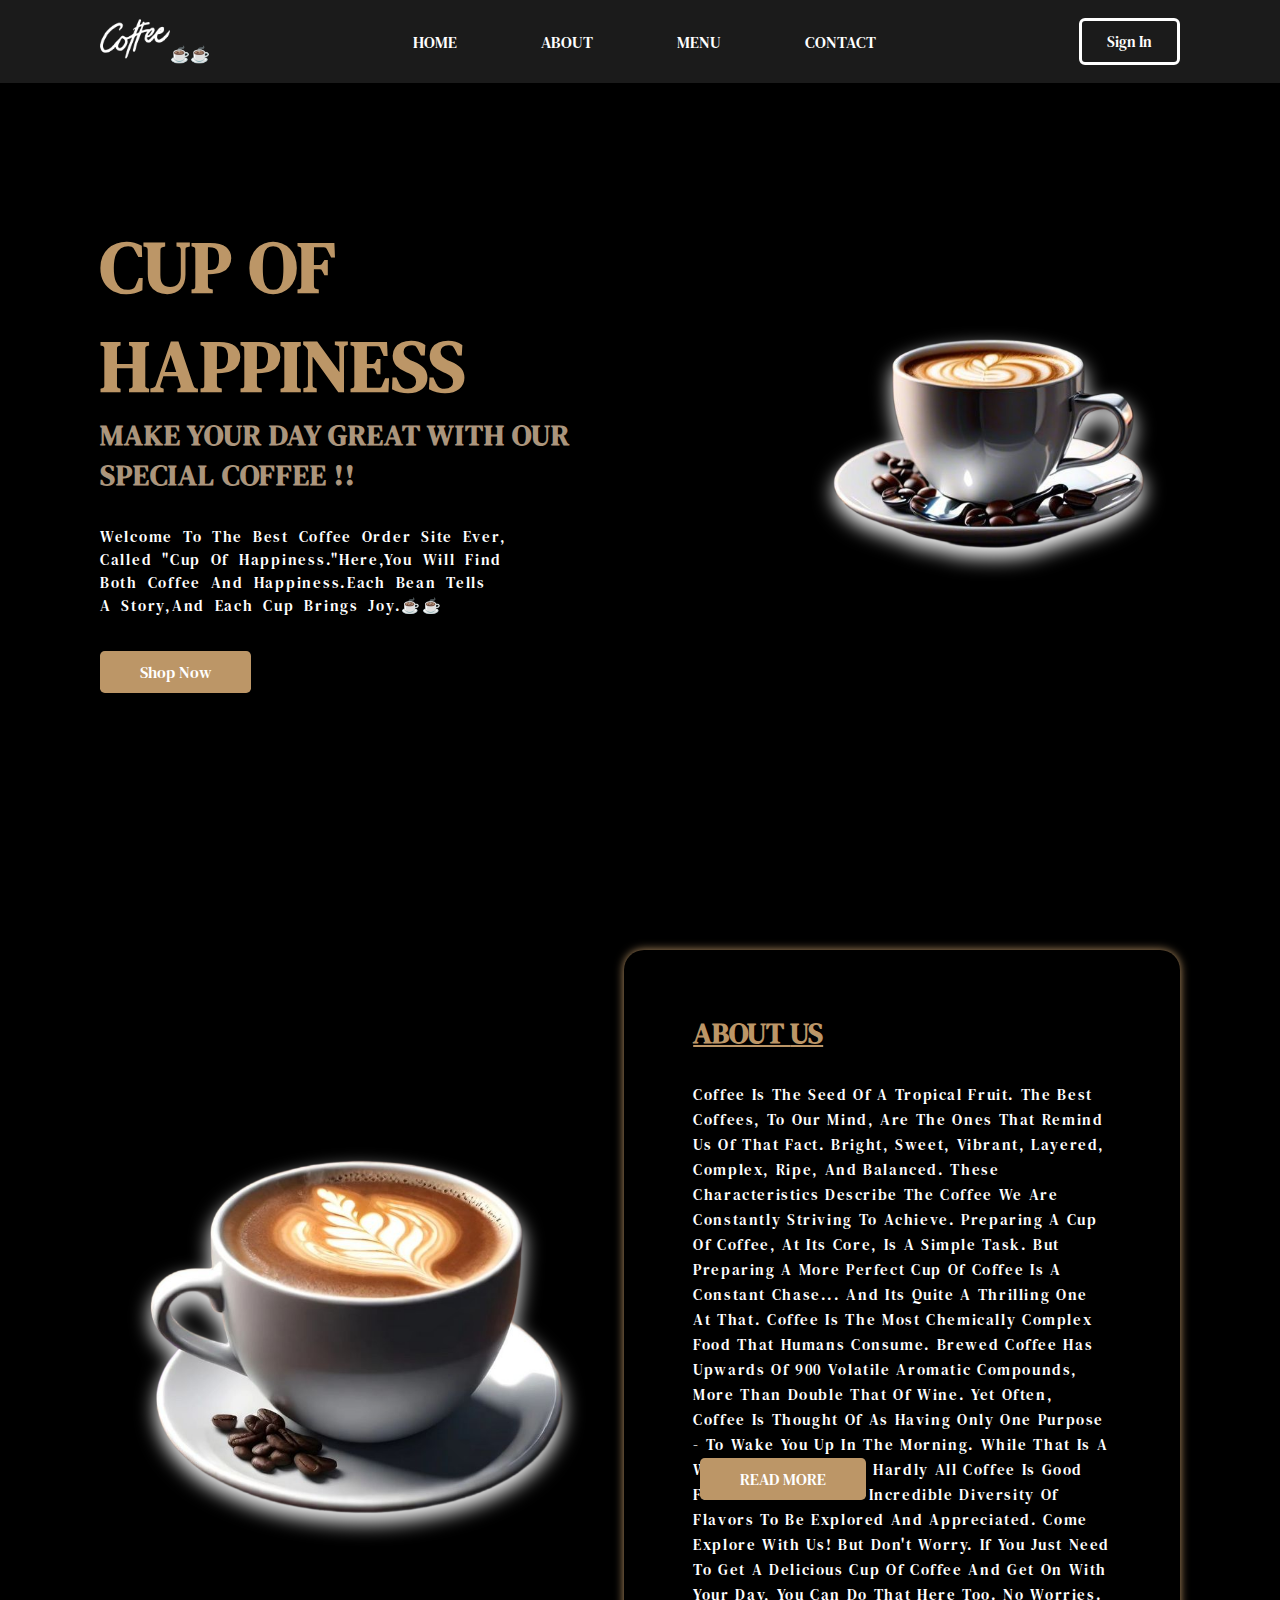
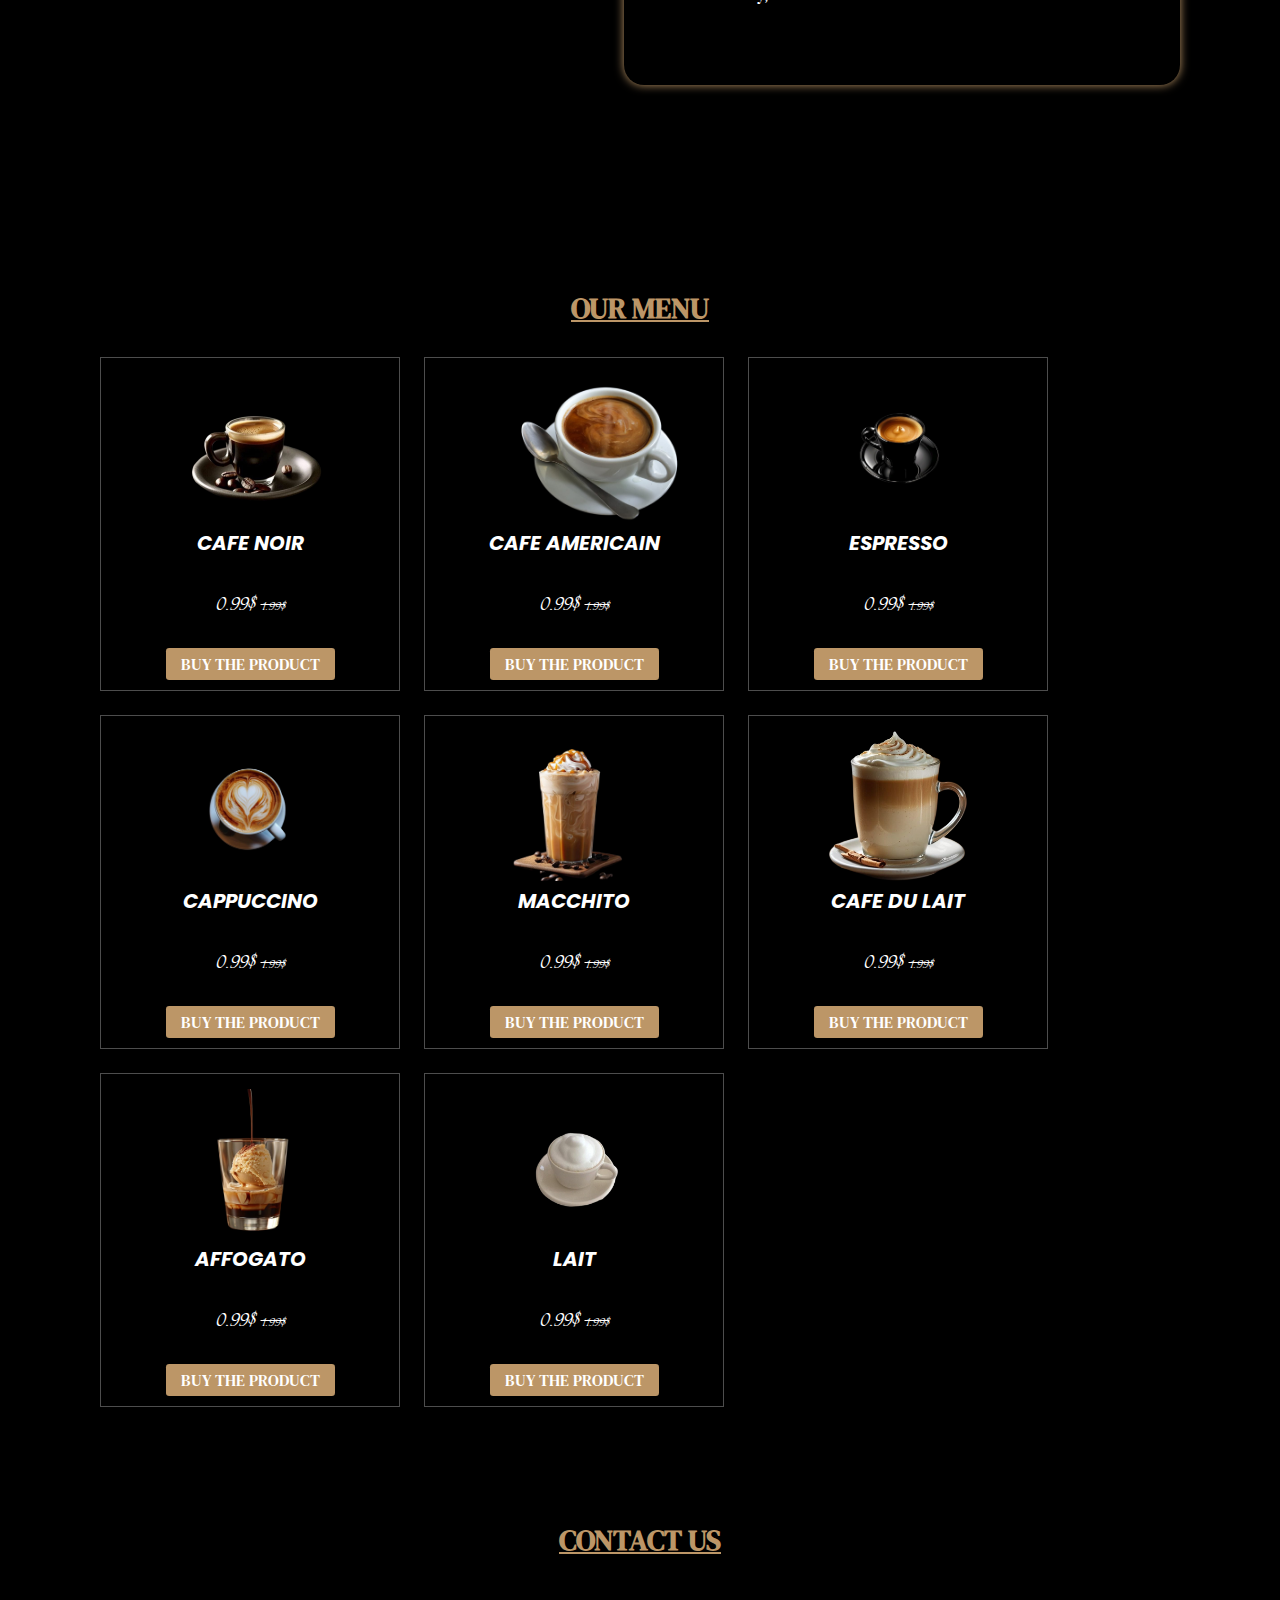
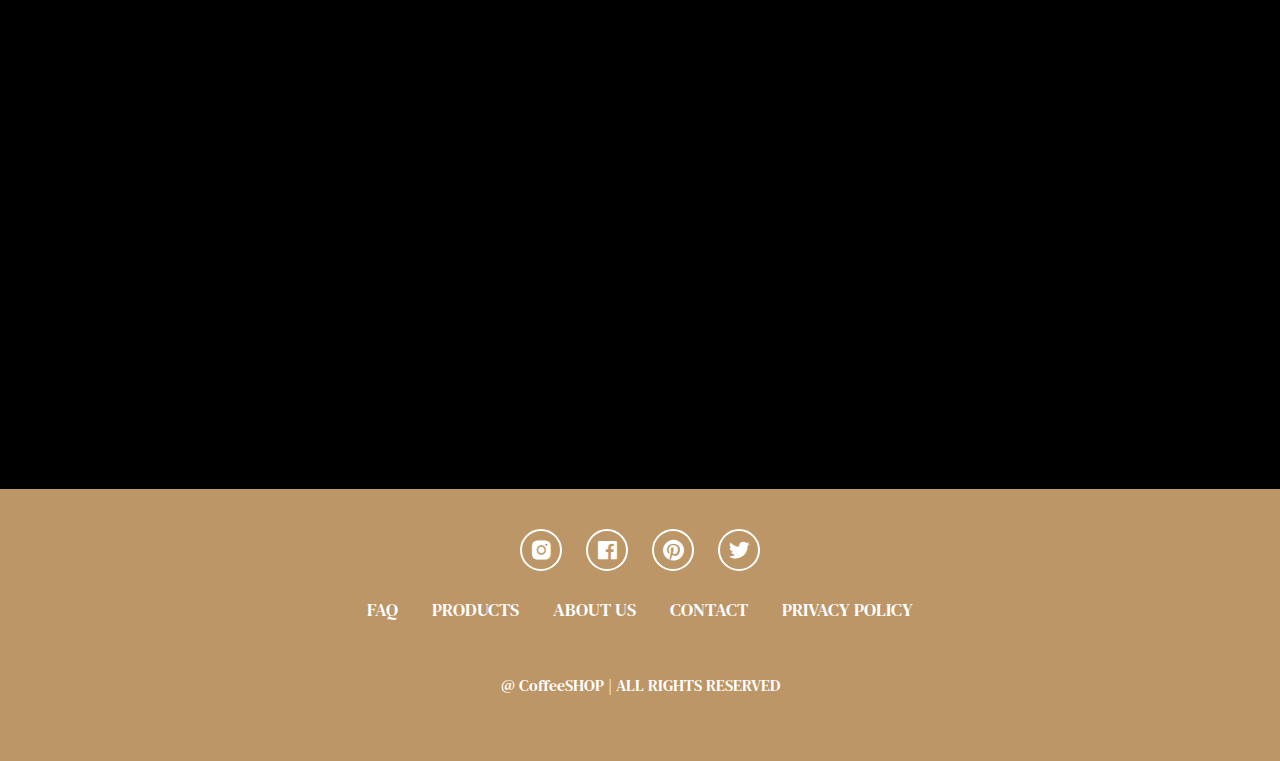
<file: index.html>
<!DOCTYPE html>
<html lang="en">
<head>
    <meta charset="UTF-8">
    <meta name="viewport" content="width=device-width, initial-scale=1.0">
    <meta http-equiv="refresh" content="100000000000000000000">
    <link rel="stylesheet" href="projet.css">
    <link rel="shortcut icon" href="100.png" type="image/x-icon">
    <link rel="stylesheet" href="https://cdnjs.cloudflare.com/ajax/libs/font-awesome/5.15.4/css/all.min.css">
    <link href='https://unpkg.com/boxicons@2.1.4/css/boxicons.min.css' rel='stylesheet'>
    <title>CUP-OF-HAPPINESSS</title>
</head>
<body>
    <header class="header">
        <a class="logo">
            <pre><img src="logo.png" alt="logo" class="logo-image">&#x2615;&#9749;</pre>

        </a>
        <ul class="nav">
            <li><a href="#home">HOME</a></li>
            <li><a href="#about">ABOUT</a></li>
            <li><a href="#menu">MENU</a></li>
            <li><a href="#contact">CONTACT</a> </li>
        </ul>
        <div class="login">
            <a href="logine.html" class="nav-btn">Sign In</a>
        </div>

    </header>
    <!---home--->
    <section class="home" id="home">
        <div class="home-katba">
            
            <h1>Cup of happiness
                <br>
            </h1>
            <h3>Make your day great with our <br>special coffee !! </h3>
            <br>
            <p>Welcome to the best coffee order site ever,<br> called "Cup of Happiness."Here,you will find <br>both coffee and happiness.Each bean tells<br> a story,and each cup brings joy.&#x2615;&#9749;</p>
            <br>
            <a href="#menu" class="btn">Shop now</a>
        </div>
        <div class="home-image">
            <div class="vapor">
                <span style="--i:1;"></span>
                <span style="--i:3;"></span>
                <span style="--i:16;"></span>
                <span style="--i:5;"></span>
                <span style="--i:13;"></span>
                <span style="--i:20;"></span>
                <span style="--i:6;"></span>
                <span style="--i:7;"></span>
                <span style="--i:10;"></span>
                <span style="--i:8;"></span>
                <span style="--i:17;"></span>
                <span style="--i:11;"></span>
                <span style="--i:12;"></span>
                <span style="--i:14;"></span>
                <span style="--i:2;"></span>
                <span style="--i:9;"></span>
                <span style="--i:15;"></span>
                <span style="--i:4;"></span>
                <span style="--i:19;"></span>

            </div>
            <img src="Picsart_25-01-08_14-07-17-833.png" alt="logo">

        </div>

    </section>
    <!--about-->
    <section class="about" id="about">
        <div class="about-image">
            <div class="vapor-about">
                <span style="--i:1;"></span>
                <span style="--i:3;"></span>
                <span style="--i:16;"></span>
                <span style="--i:5;"></span>
                <span style="--i:13;"></span>
                <span style="--i:20;"></span>
                <span style="--i:6;"></span>
                <span style="--i:7;"></span>
                <span style="--i:10;"></span>
                <span style="--i:8;"></span>
                <span style="--i:17;"></span>
                <span style="--i:11;"></span>
                <span style="--i:12;"></span>
                <span style="--i:14;"></span>
                <span style="--i:2;"></span>
                <span style="--i:9;"></span>
                <span style="--i:15;"></span>
                <span style="--i:4;"></span>
                <span style="--i:19;"></span>
                <span style="--i:22;"></span>
                <span style="--i:23;"></span>
                <span style="--i:21;"></span>

            </div>
            <img src="Picsart_25-01-08_14-08-41-498.png" alt="">

        </div>
        <div class="katba-about">
            <h1 class="titre"> <span>ABOUT </span>US</h1>
            <p>Coffee is the seed of a tropical fruit. The best coffees, 
                to our mind, are the ones that remind us of that fact.
                Bright, sweet, vibrant, layered, complex, ripe, 
                and balanced. These characteristics describe the coffee 
                we are constantly striving to achieve. Preparing a cup of coffee,
                at its core, is a simple task. But preparing a more perfect cup
                of coffee is a constant chase... and its quite a thrilling 
                one at that. Coffee is the most chemically complex food that
                humans consume. Brewed coffee has upwards of 900 volatile
                aromatic compounds, more than double that of wine. Yet often,
                coffee is thought of as having only one purpose - to wake you up in the morning.
                While that is a wonderful perk, it is hardly all coffee is good for.
                Coffee has such incredible diversity of flavors to be explored and appreciated. 
                Come explore with us! But don't worry. If you just need to get a delicious cup of 
                coffee and get on with your day, you can do that here too. No worries.</p>
                <a href="https://fr.wikipedia.org/wiki/Caf%C3%A9" class="btn">READ MORE</a>
            
            
        </div>

    </section>
    <section class="menu" id="menu">
        <h1 class="h1">our <span>mENU</span></h1>
        <div class="menu-katba">
            <div class="mk">
                <img src="cafe-noir.png" alt="">
                <h3>CAFE NOIR</h3>
                <div class="prix">0.99$ <span>1.99$</span></div>
                    <a href="#" class="btnn">BUY THE PRODUCT</a>
            </div>

            <div class="mk">
                <img src="amre$.png" alt="">
                <h3>CAFE AMERICAIN</h3>
                <div class="prix">0.99$ <span>1.99$</span></div>
                    <a href="#" class="btnn">BUY THE PRODUCT</a>
            </div>

            <div class="mk">
                <img src="expre.png" alt="">
                <h3>ESPRESSO</h3>
                <div class="prix">0.99$ <span>1.99$</span></div>
                    <a href="#" class="btnn">BUY THE PRODUCT</a>
            </div>

            <div class="mk">
                <img src="cappu.png" alt="">
                <h3>CAPPUCCINO</h3>
                <div class="prix">0.99$ <span>1.99$</span></div>
                    <a href="#" class="btnn">BUY THE PRODUCT</a>
            </div>

            <div class="mk">
                <img src="macchiato.png" alt="">
                <h3>MACCHITO</h3>
                <div class="prix">0.99$ <span>1.99$</span></div>
                    <a href="#" class="btnn">BUY THE PRODUCT</a>
            </div>

            <div class="mk">
                <img src="cafe du lait.png" alt="">
                <h3>CAFE DU LAIT </h3>
                <div class="prix">0.99$ <span>1.99$</span></div>
                    <a href="#" class="btnn">BUY THE PRODUCT</a>
            </div>

            <div class="mk">
                <img src="affo.png" alt="">
                <h3>AFFOGATO</h3>
                <div class="prix">0.99$ <span>1.99$</span></div>
                    <a href="#" class="btnn">BUY THE PRODUCT</a>
            </div>

            <div class="mk">
                <img src="lait.png" alt="">
                <h3>LAIT</h3>
                <div class="prix">0.99$ <span>1.99$</span></div>
                    <a href="#" class="btnn">BUY THE PRODUCT</a>
            </div>

        </div>

    </section>
    <section class="contact" id="contact">
    <h1 class="h1"> CONTACT <span>US </span></h1>
    <div class="row">
        <iframe class="map" src="https://www.google.com/maps/embed?pb=!1m18!1m12!1m3!1d3623.3684221353215!2d46.66338877514818!3d24.748554178002458!2m3!1f0!2f0!3f0!3m2!1i1024!2i768!4f13.1!3m3!1m2!1s0x3e2ee3012fd47ed3%3A0x919b1227303e2988!2sCup%20Of%20Happiness%20Coffee!5e0!3m2!1sfr!2sma!4v1739130252554!5m2!1sfr!2sma" width="600" height="450" style="border:0;" allowfullscreen="" loading="lazy" referrerpolicy="no-referrer-when-downgrade"></iframe>
            
    </div>
    </section>
    <footer class="footer">
        <div class="social">
            <div class="social">
                <a href=""><i class='bx bxl-instagram-alt'></i></a>
                <a href="#"><i class='bx bxl-facebook-square'></i></a>
                <a href="#"><i class='bx bxl-pinterest'></i></a>
                <a href="#"><i class='bx bxl-twitter'></i></a>
        </div>
        <ul class="list">
            <li>
                <a href="#">FAQ</a>
            </li>
            <li>
                <a href="#">PRODUCTS</a>
            </li>
            <li>
                <a href="#">ABOUT US</a>
            </li>
            <li>
                <a href="#">CONTACT</a>
            </li>
            <li>
                <a href="#">PRIVACY POLICY</a>
            </li>
        </ul>
        <p class="copyright">@ CoffeeSHOP | ALL RIGHTS RESERVED</p>
    </footer>

</body>
</html>
</file>
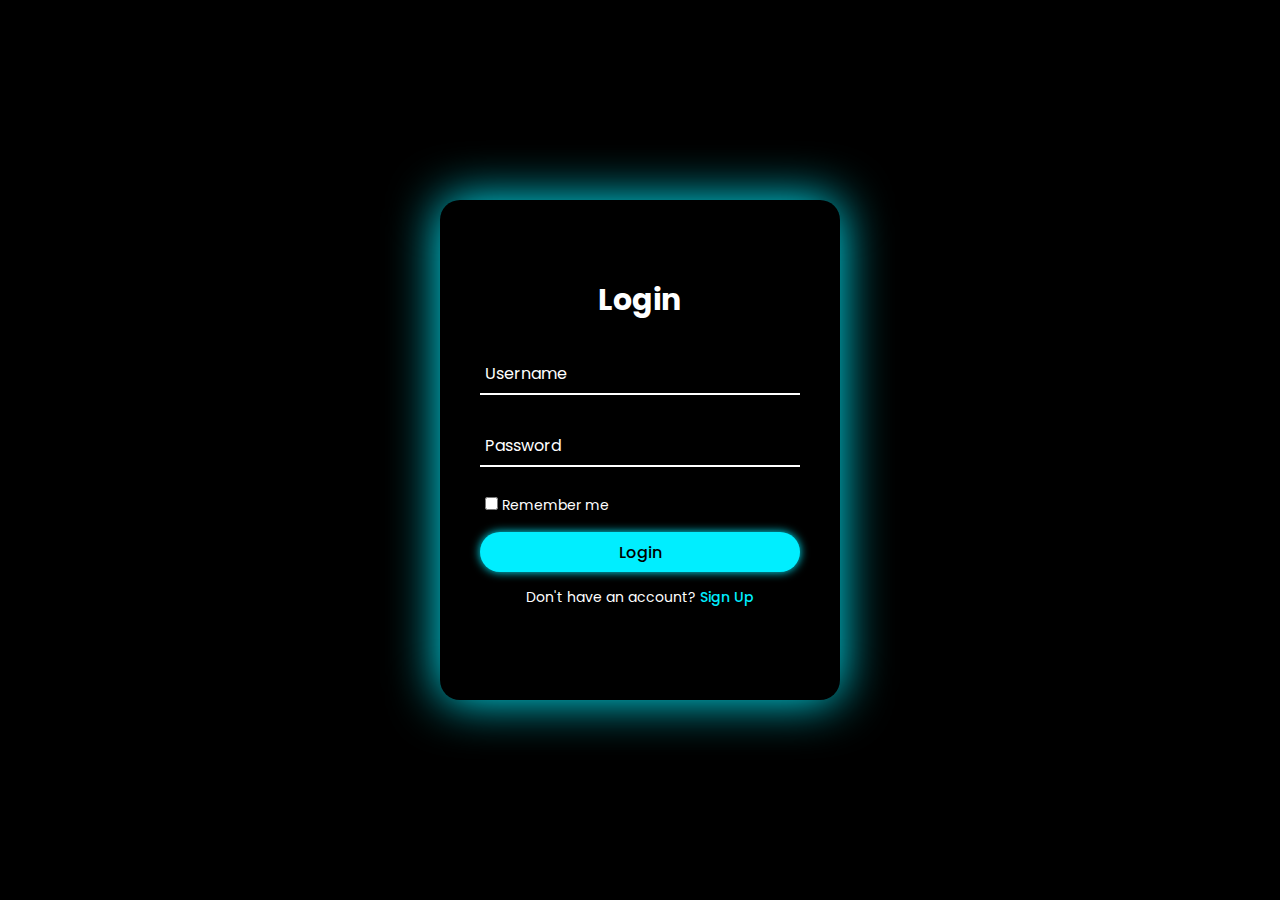
<file: logine.html>
<!DOCTYPE html>
<html lang="en">
<head>
  <meta charset="UTF-8">
  <meta http-equiv="X-UA-Compatible" content="IE=edge">
  <meta name="viewport" content="width=device-width, initial-scale=1.0">
  <title>logine for site</title>
  <link rel="stylesheet" type="text/css" href="style-logine.css">
</head>
<body>
  <div class="wrapper">
    <div class="form-wrapper sign-in">
      <form action="">
        <h2>Login</h2>
        <div class="input-group">
          <input type="text" required>
          <label for="">Username</label>
        </div>
        <div class="input-group">
          <input type="password" required>
          <label for="">Password</label>
        </div>
        <div class="remember">
          <label><input type="checkbox"> Remember me</label>
        </div>
        <button type="submit">Login</button>
        <div class="signUp-link">
          <p>Don't have an account? <a href="#" class="signUpBtn-link">Sign Up</a></p>
        </div>
      </form>
    </div>
    <div class="form-wrapper sign-up">
      <form action="">
        <h2>Sign Up</h2>
        <div class="input-group">
          <input type="text" required>
          <label for="">Username</label>
        </div>
        <div class="input-group">
          <input type="email" required>
          <label for="">Email</label>
        </div>
        <div class="input-group">
          <input type="password" required>
          <label for="">Password</label>
        </div>
        <div class="remember">
          <label><input type="checkbox"> I agree to the terms & conditions</label>
        </div>
        <button type="submit">Sign Up</button>
        <div class="signUp-link">
          <p>Already have an account? <a href="#" class="signInBtn-link">Sign In</a></p>
        </div>
      </form>
    </div>
  </div>
  <script src="script.js"></script>
</body>
</html>
</file>
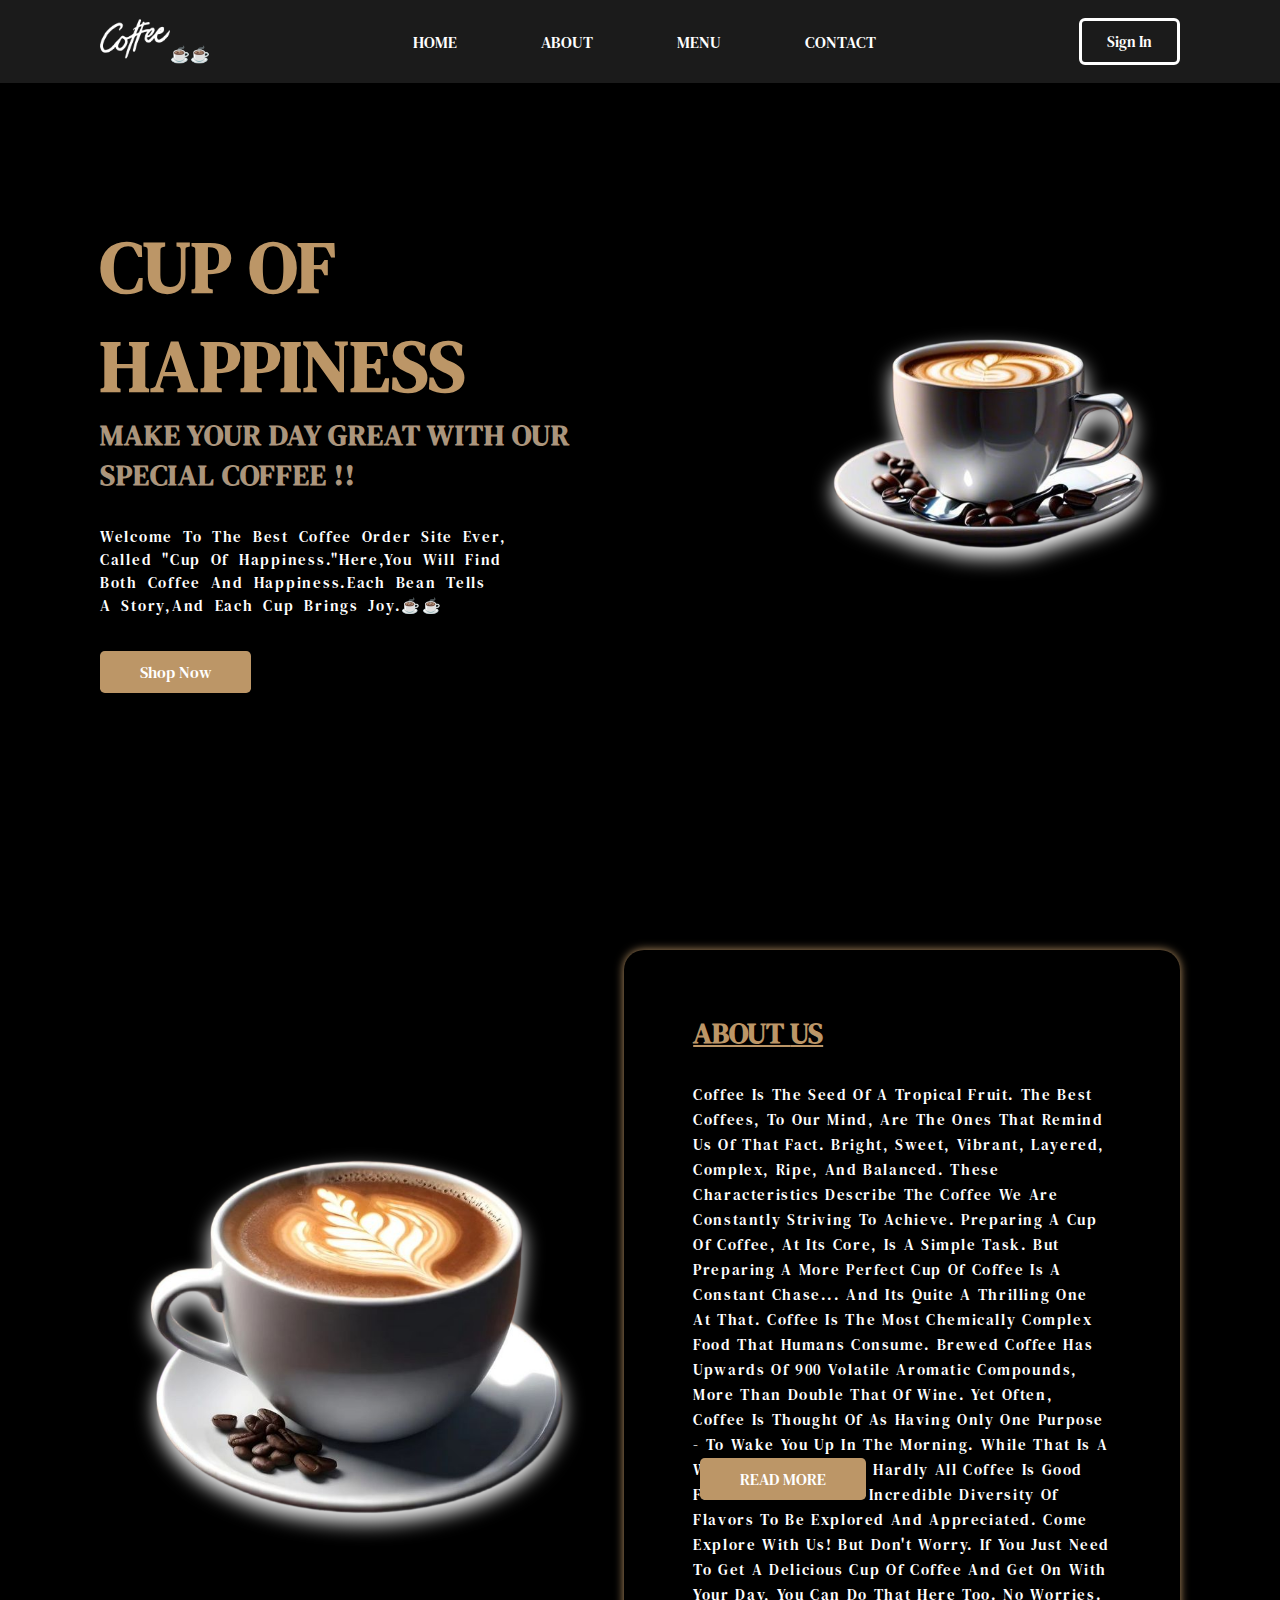
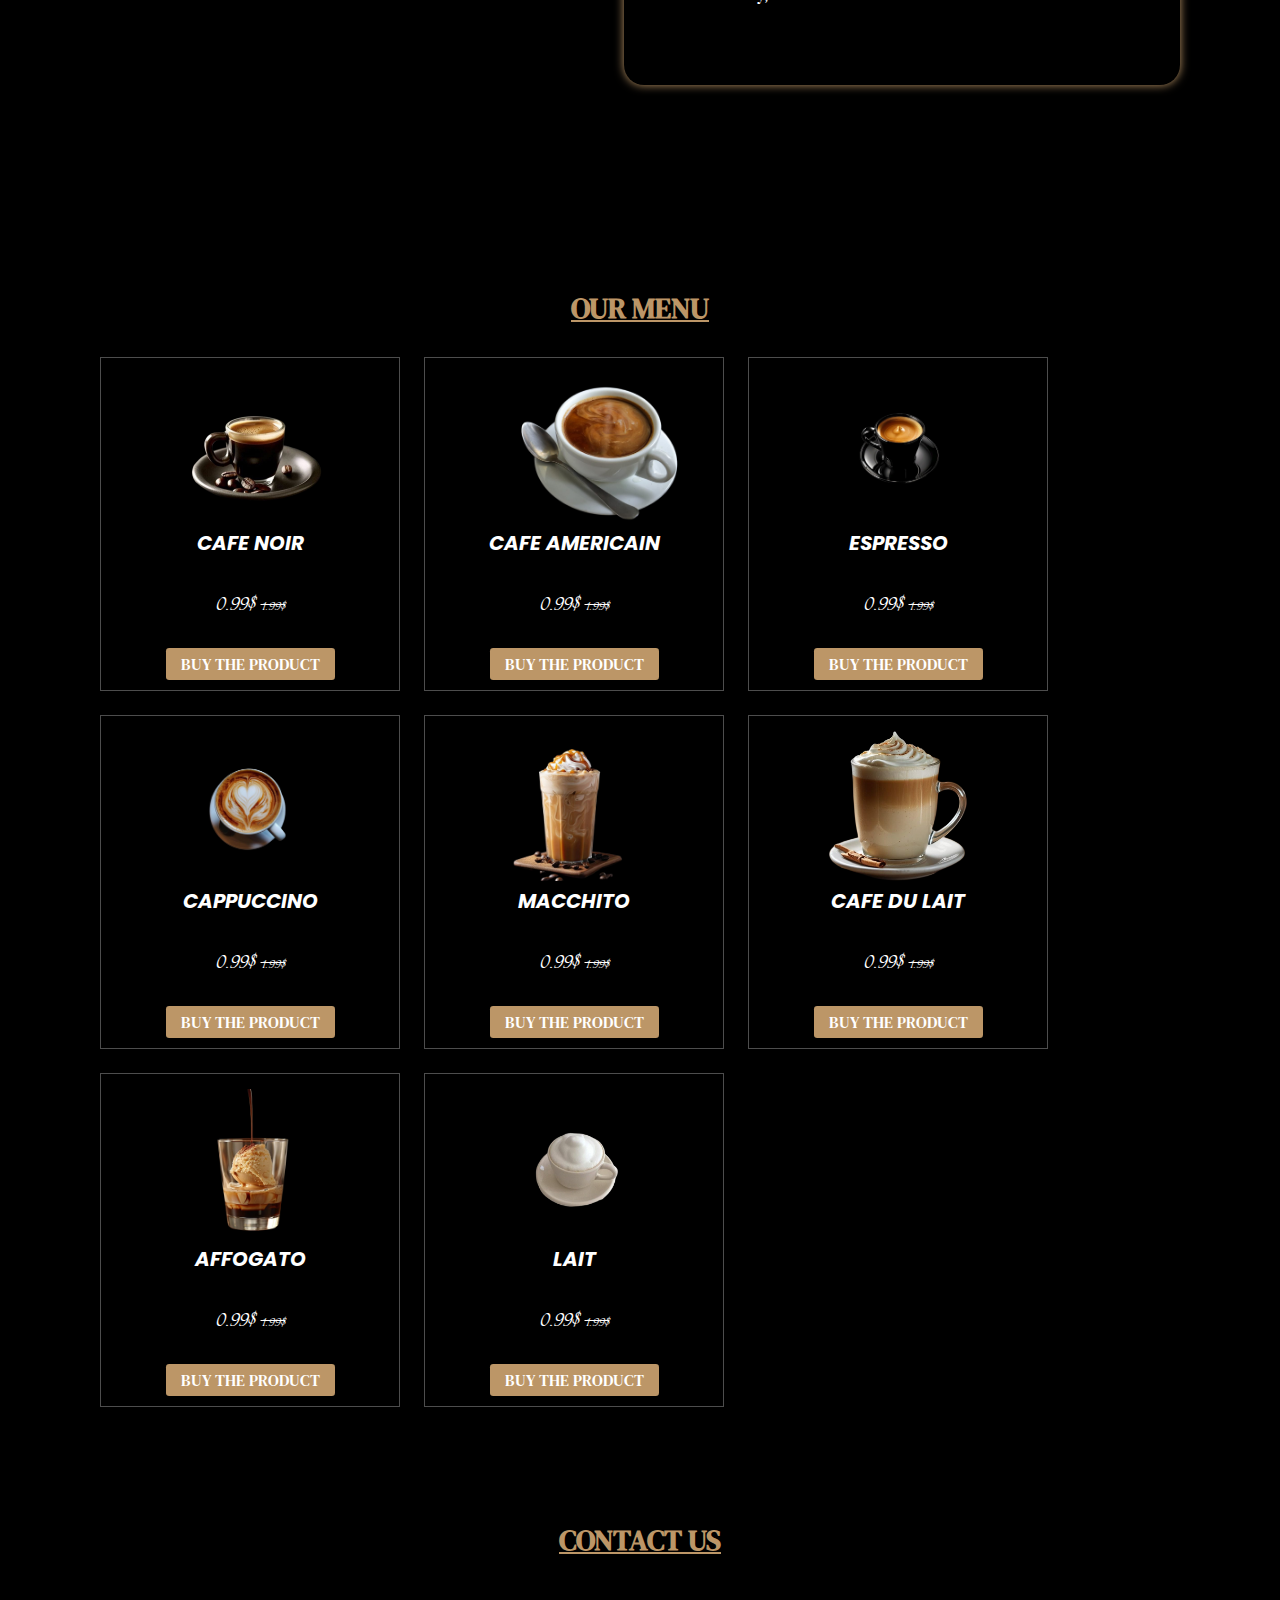
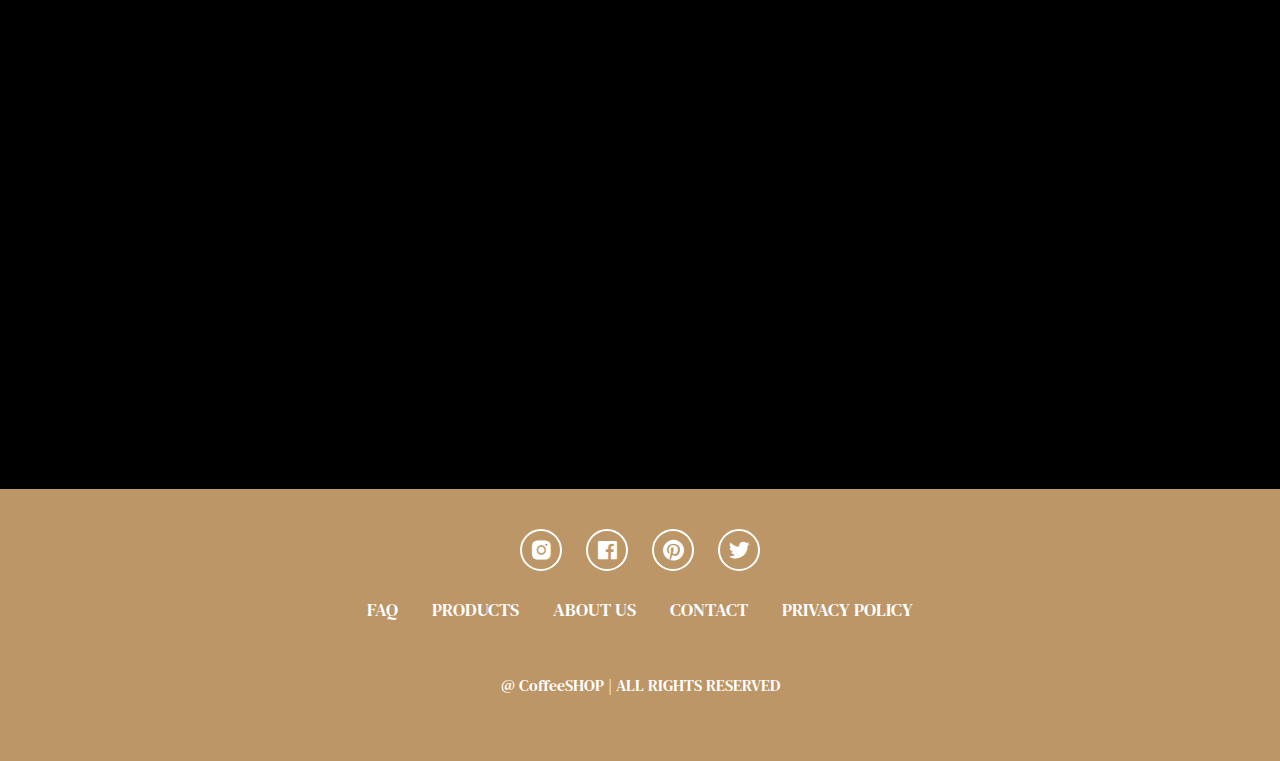
<file: projet.html>
<!DOCTYPE html>
<html lang="en">
<head>
    <meta charset="UTF-8">
    <meta name="viewport" content="width=device-width, initial-scale=1.0">
    <meta http-equiv="refresh" content="100000000000000000000">
    <link rel="stylesheet" href="projet.css">
    <link rel="shortcut icon" href="100.png" type="image/x-icon">
    <link rel="stylesheet" href="https://cdnjs.cloudflare.com/ajax/libs/font-awesome/5.15.4/css/all.min.css">
    <link href='https://unpkg.com/boxicons@2.1.4/css/boxicons.min.css' rel='stylesheet'>
    <title>CUP-OF-HAPPINESSS</title>
</head>
<body>
    <header class="header">
        <a class="logo">
            <pre><img src="logo.png" alt="logo" class="logo-image">&#x2615;&#9749;</pre>

        </a>
        <ul class="nav">
            <li><a href="#home">HOME</a></li>
            <li><a href="#about">ABOUT</a></li>
            <li><a href="#menu">MENU</a></li>
            <li><a href="#contact">CONTACT</a> </li>
        </ul>
        <div class="login">
            <a href="logine.html" class="nav-btn">Sign In</a>
        </div>

    </header>
    <!---home--->
    <section class="home" id="home">
        <div class="home-katba">
            
            <h1>Cup of happiness
                <br>
            </h1>
            <h3>Make your day great with our <br>special coffee !! </h3>
            <br>
            <p>Welcome to the best coffee order site ever,<br> called "Cup of Happiness."Here,you will find <br>both coffee and happiness.Each bean tells<br> a story,and each cup brings joy.&#x2615;&#9749;</p>
            <br>
            <a href="#menu" class="btn">Shop now</a>
        </div>
        <div class="home-image">
            <div class="vapor">
                <span style="--i:1;"></span>
                <span style="--i:3;"></span>
                <span style="--i:16;"></span>
                <span style="--i:5;"></span>
                <span style="--i:13;"></span>
                <span style="--i:20;"></span>
                <span style="--i:6;"></span>
                <span style="--i:7;"></span>
                <span style="--i:10;"></span>
                <span style="--i:8;"></span>
                <span style="--i:17;"></span>
                <span style="--i:11;"></span>
                <span style="--i:12;"></span>
                <span style="--i:14;"></span>
                <span style="--i:2;"></span>
                <span style="--i:9;"></span>
                <span style="--i:15;"></span>
                <span style="--i:4;"></span>
                <span style="--i:19;"></span>

            </div>
            <img src="Picsart_25-01-08_14-07-17-833.png" alt="logo">

        </div>

    </section>
    <!--about-->
    <section class="about" id="about">
        <div class="about-image">
            <div class="vapor-about">
                <span style="--i:1;"></span>
                <span style="--i:3;"></span>
                <span style="--i:16;"></span>
                <span style="--i:5;"></span>
                <span style="--i:13;"></span>
                <span style="--i:20;"></span>
                <span style="--i:6;"></span>
                <span style="--i:7;"></span>
                <span style="--i:10;"></span>
                <span style="--i:8;"></span>
                <span style="--i:17;"></span>
                <span style="--i:11;"></span>
                <span style="--i:12;"></span>
                <span style="--i:14;"></span>
                <span style="--i:2;"></span>
                <span style="--i:9;"></span>
                <span style="--i:15;"></span>
                <span style="--i:4;"></span>
                <span style="--i:19;"></span>
                <span style="--i:22;"></span>
                <span style="--i:23;"></span>
                <span style="--i:21;"></span>

            </div>
            <img src="Picsart_25-01-08_14-08-41-498.png" alt="">

        </div>
        <div class="katba-about">
            <h1 class="titre"> <span>ABOUT </span>US</h1>
            <p>Coffee is the seed of a tropical fruit. The best coffees, 
                to our mind, are the ones that remind us of that fact.
                Bright, sweet, vibrant, layered, complex, ripe, 
                and balanced. These characteristics describe the coffee 
                we are constantly striving to achieve. Preparing a cup of coffee,
                at its core, is a simple task. But preparing a more perfect cup
                of coffee is a constant chase... and its quite a thrilling 
                one at that. Coffee is the most chemically complex food that
                humans consume. Brewed coffee has upwards of 900 volatile
                aromatic compounds, more than double that of wine. Yet often,
                coffee is thought of as having only one purpose - to wake you up in the morning.
                While that is a wonderful perk, it is hardly all coffee is good for.
                Coffee has such incredible diversity of flavors to be explored and appreciated. 
                Come explore with us! But don't worry. If you just need to get a delicious cup of 
                coffee and get on with your day, you can do that here too. No worries.</p>
                <a href="https://fr.wikipedia.org/wiki/Caf%C3%A9" class="btn">READ MORE</a>
            
            
        </div>

    </section>
    <section class="menu" id="menu">
        <h1 class="h1">our <span>mENU</span></h1>
        <div class="menu-katba">
            <div class="mk">
                <img src="cafe-noir.png" alt="">
                <h3>CAFE NOIR</h3>
                <div class="prix">0.99$ <span>1.99$</span></div>
                    <a href="#" class="btnn">BUY THE PRODUCT</a>
            </div>

            <div class="mk">
                <img src="amre$.png" alt="">
                <h3>CAFE AMERICAIN</h3>
                <div class="prix">0.99$ <span>1.99$</span></div>
                    <a href="#" class="btnn">BUY THE PRODUCT</a>
            </div>

            <div class="mk">
                <img src="expre.png" alt="">
                <h3>ESPRESSO</h3>
                <div class="prix">0.99$ <span>1.99$</span></div>
                    <a href="#" class="btnn">BUY THE PRODUCT</a>
            </div>

            <div class="mk">
                <img src="cappu.png" alt="">
                <h3>CAPPUCCINO</h3>
                <div class="prix">0.99$ <span>1.99$</span></div>
                    <a href="#" class="btnn">BUY THE PRODUCT</a>
            </div>

            <div class="mk">
                <img src="macchiato.png" alt="">
                <h3>MACCHITO</h3>
                <div class="prix">0.99$ <span>1.99$</span></div>
                    <a href="#" class="btnn">BUY THE PRODUCT</a>
            </div>

            <div class="mk">
                <img src="cafe du lait.png" alt="">
                <h3>CAFE DU LAIT </h3>
                <div class="prix">0.99$ <span>1.99$</span></div>
                    <a href="#" class="btnn">BUY THE PRODUCT</a>
            </div>

            <div class="mk">
                <img src="affo.png" alt="">
                <h3>AFFOGATO</h3>
                <div class="prix">0.99$ <span>1.99$</span></div>
                    <a href="#" class="btnn">BUY THE PRODUCT</a>
            </div>

            <div class="mk">
                <img src="lait.png" alt="">
                <h3>LAIT</h3>
                <div class="prix">0.99$ <span>1.99$</span></div>
                    <a href="#" class="btnn">BUY THE PRODUCT</a>
            </div>

        </div>

    </section>
    <section class="contact" id="contact">
    <h1 class="h1"> CONTACT <span>US </span></h1>
    <div class="row">
        <iframe class="map" src="https://www.google.com/maps/embed?pb=!1m18!1m12!1m3!1d3623.3684221353215!2d46.66338877514818!3d24.748554178002458!2m3!1f0!2f0!3f0!3m2!1i1024!2i768!4f13.1!3m3!1m2!1s0x3e2ee3012fd47ed3%3A0x919b1227303e2988!2sCup%20Of%20Happiness%20Coffee!5e0!3m2!1sfr!2sma!4v1739130252554!5m2!1sfr!2sma" width="600" height="450" style="border:0;" allowfullscreen="" loading="lazy" referrerpolicy="no-referrer-when-downgrade"></iframe>
            
    </div>
    </section>
    <footer class="footer">
        <div class="social">
            <div class="social">
                <a href=""><i class='bx bxl-instagram-alt'></i></a>
                <a href="#"><i class='bx bxl-facebook-square'></i></a>
                <a href="#"><i class='bx bxl-pinterest'></i></a>
                <a href="#"><i class='bx bxl-twitter'></i></a>
        </div>
        <ul class="list">
            <li>
                <a href="#">FAQ</a>
            </li>
            <li>
                <a href="#">PRODUCTS</a>
            </li>
            <li>
                <a href="#">ABOUT US</a>
            </li>
            <li>
                <a href="#">CONTACT</a>
            </li>
            <li>
                <a href="#">PRIVACY POLICY</a>
            </li>
        </ul>
        <p class="copyright">@ CoffeeSHOP | ALL RIGHTS RESERVED</p>
    </footer>

</body>
</html>
</file>
<file: projet.css>
@import url('https://fonts.googleapis.com/css2?family=DM+Serif+Text:ital@0;1&display=swap');
@import url('https://fonts.googleapis.com/css2?family=Italianno&display=swap');
@import url('https://fonts.googleapis.com/css2?family=Poppins:ital,wght@0,400;1,200;1,300&display=swap');
*{
    font-family: "DM Serif Text", serif;
    padding: 0;
    margin: 0;
    list-style: none;
    box-sizing: border-box;
    text-decoration: none;
    border: none;
    outline: none;
    text-transform: capitalize;
    transition: 0.2s linear;
    scroll-padding-top: 4rem;
    scroll-behavior: smooth;

}
body{
    color:#1b1b1b;
}
header{
    display: flex;
    position: fixed;
    justify-content: space-between;
    width: 100%;
    padding: 18px 100px;
    top: 0;
    right: 0;
    z-index: 1000;
    align-items: center;
    transition: all 0.5s linear;
    background: #1b1b1b;
}
.logo-image{
   width: 70px;
}
.nav{
    display: flex;
}
.nav a{
    padding: 8px 17px;
    margin: 0 25px;
    display: inline-block;
    color: #fff;
    font-size: 1rem;
    font-weight: 500;
    text-transform: uppercase;
    transition: all 0.8s ease;
    
}
.nav a:hover{
    background-color: #bc9667;
    border-radius: 0.2rem;
    transition: 0.2s all linear;
}
.login{
    display: flex;
    align-items: center;
}
.nav-btn{
    display: inline-block;
    padding: 10px 25px;
    background: transparent;
    border: 3px solid #fff;
    border-radius: 6px;
    color: #fff;
    font-size: 15px;
    font-weight: 500;
    transition: all 0.7s ease;
}
.nav-btn:hover{
    color: #bc9667;
    border: 3px solid #bc9667;



}
#menu-btn{
    font-size: 22px;
    cursor: pointer;
    z-index: 10000;
    column-gap: 0.8rem;
    display: flex;
    color: #fff;
    margin-left: 25px;
}
#menu-btn:hover{
    color: #bc9667;
}
section{
    padding: 50px 100px;
}
.home{
    width: 100%;
    min-height: 100vh;
    background: black;
    background-repeat: no-repeat;
    background-size: cover;
    background-position: center;
    display: grid;
    grid-template-columns: repeat(auto-fit,minmax(17rem,auto));
    align-items: center;
    gap: 1.5rem;


}
.home-katba h3{
    font-size: 1.8rem;
    color: #ab957c;
    text-transform: uppercase;
    letter-spacing: 1px;

}
.home-katba h1{
    font-size: 4.5rem;
    color: #bc9667;
    text-transform: uppercase;
    letter-spacing: 1.3px;

}
.home-katba p{
    font-size: 0.938rem;
    color: #fff;
    margin: 0.5rem 0 1.4rem;
    word-spacing: 5px;
    letter-spacing: 1.73px;
    line-height: 23px;
}
.btn{
    padding: 10px 40px;
    border-radius: 0.3rem;
    background: #bc9667;
    color: #fff;
    font-weight: 500;
}
.btn:hover{
    background: #1b1b1b;
}


.home-image img{
    width:100% ;
    padding: 50px 10px 90px 150px;
    filter: drop-shadow(0 10px 10px #fff);

}
.home-image .vapor{
    position: absolute;
    display: flex;
    top: 210px;
    left: 1060px;
    right: 10px;
    z-index: 1;


    
}

.vapor span{
    position: relative;
    bottom: 50px;
    display: block;
    margin: 0 2px 50px;
    min-width: 8px;
    height: 160px;
    background: #fff;
    border-radius: 50%;
    animation: animate 5s linear infinite;
    opacity: 0;
    filter: blur(8px);
    animation-delay: calc(var(--i) * -0.5s);

}
@keyframes animate {
    0%
    {
        transform: translateY(0) scaleX(1);
        opacity: 0;
    }
    15%
    {
        opacity: 0.5;
    }
    50%
    {
        transform: translateY(-150px) scaleX(5);
        opacity: 0.5;
    }
    95%
    {
        opacity: 0;
    }

    100%
    {
        transform: translateY(-300px) scaleX(10);
    }
}
.about{
    display: grid;
    grid-template-columns: repeat(auto-fit,minmax(17rem, auto));
    align-items: center;
    gap: 1.5rem;
    background-color: black;
}
.about-image img{
    border-radius: 0.5rem;
    width: 500px;
    left: 50px;
    margin-bottom: 80px;
    filter: drop-shadow(0 10px 10px #fff);

}
.about-image .vapor-about{
    position: absolute;
    display: flex;
    top: 990px;
    left: 230px;
    right: 10px;
    z-index: 1;


    
}
.vapor-about span{
    position: relative;
    bottom: 50px;
    display: block;
    margin: 0 2px 50px;
    min-width: 8px;
    height: 110px;
    background: #fff;
    border-radius: 50%;
    animation: animate-about 5s linear infinite;
    opacity: 0;
    filter: blur(8px);
    animation-delay: calc(var(--i) * -0.5s);

}
@keyframes animate-about {
    0%
    {
        transform: translateY(0) scaleX(1);
        opacity: 0;
    }
    15%
    {
        opacity: 0.5;
    }
    50%
    {
        transform: translateY(-150px) scaleX(5);
        opacity: 0.5;
    }
    95%
    {
        opacity: 0;
    }

    100%
    {
        transform: translateY(-300px) scaleX(10);
    }
}
.about .katba-about{
    margin-bottom: 90px;
    padding: 50px;
    border-radius: 20px;
    box-shadow: 0 0  10px #bc9667;
}
.katba-about h1{
    font-size: 1.8rem;
    color: #bc9667;
    text-transform: uppercase;
    text-decoration-line: underline;
    margin: 0.8rem 1.2rem 1.8rem;
}
.katba-about p{
    color: #fff;
    font-size: 0.94rem;
    margin: 0.8rem 1.2rem 1.8rem;
    letter-spacing: 1.6px;
    word-spacing: 1.2px;
    line-height: 25px;
}
.katba-about .btn{
    position: absolute;
    display: flex;
    left: 700px;
    bottom: -600px;
}
.menu{
    background-color: black;
}
.menu .menu-katba{
    display: grid;
    grid-template-columns: repeat(auto-fit,minmax(100px,300px));
    gap: 1.5rem;
}
.menu .menu-katba .mk{
    padding:15px;
    text-align: center;
    border: 1px  solid rgba(255,255,255,.3);
}
.menu .menu-katba .mk img{
    height: 150px;
}
.menu .menu-katba .mk h3{
    color: #fff;
    font-size: 20px;
    font-family: 'Poppins', sans-serif;
    font-style: italic;
}
.menu .menu-katba .mk .prix{
    color: #fff;
    font-size: 28px;
    padding: 30px 0;
    font-family: 'Italianno',sans-serif;
}
.menu .menu-katba .mk .prix span{
    font-size: 18px;
    text-decoration: line-through;
    font-family: 'Italianno',sans-serif ;
}

.btnn{
    padding: 5px 15px;
    border-radius: 0.2rem;
    background: #bc9667;
    color: #fff;
}
.btnn:hover{
    background: #1b1b1b;
}
.h1{
    font-size: 1.8rem;
    color: #bc9667;
    text-transform: uppercase;
    text-decoration-line: underline;
    margin: 0.8rem 1.2rem 1.8rem;
    text-align: center;
}
.contact{
    background-color: black;
}
.contact .row{
    display: flex;
    align-items: center;
    background-color: black;
    flex-wrap: wrap;
    gap:1rem ;
}
.contact .row .map{
    flex: 1 1 45rem;
    width: 100%;
    object-fit: cover;
}
.contact .row form{
    flex:1 1 45rem;

}
.contact .row form h3{
    text-transform: uppercase;
    font-size: 3.5rem;
    color: #fff;
}
.contact .row form .inputBox{
    display: flex;
    align-items: center;
    margin-top: 2rem;
    margin-bottom:2rem ;
    background-color: black;
    border:1px  solid rgba(255,255,255,.3); ;
}
.footer{
   background-color:  #bc9667;
   position: relative;
   bottom: 0;
   width: 100%;
   padding: 40px 0;

}
.footer .social{
    text-align: center;
    padding-bottom: 25px;
    color: #fff;
}
.footer .social > a{
    font-size: 25px;
    color: #fff;
    border: 2px solid #fff;
    width: 42px;
    height: 42px;
    line-height: 42px;
    display: inline-block;
    text-align: center;
    border-radius: 50%;
    margin: 0 10px;
    transition: 0.3s ease-in-out;
}
.footer  .social > a:hover{
    background-color: #fff;
    transform: scale(1.2)translateY(-10px);
    color: #bc9667;
}

.footer .copyright{
    margin-top: 50px;
    text-align: center;
    font-size: 16px;
    color: #fff;
}


.footer ul{
    margin-top: 0;
    padding: 0;
    font-size: 18px;
    line-height: 1.6;
    margin-bottom: 0;
    text-align: center;
}
.footer ul li a{
    color: #fff;
    border-bottom: 3px solid transparent;
    transition: 0.3s ease;

}
.footer ul li{
    display: inline-block;
    padding: 0 15px;
}
.footer ul li a:hover{
    border-bottom: 3px solid #fff;
}
</file>
<file: style-logine.css>
@import url('https://fonts.googleapis.com/css2?family=Poppins:wght@300;400;500;600;700;800;900&display=swap');
* {
  margin: 0;
  padding: 0;
  box-sizing: border-box;
  font-family: 'Poppins', sans-serif;
}
body {
  display: flex;
  justify-content: center;
  align-items: center;
  min-height: 100vh;
  background: #000;
}
.wrapper {
  position: relative;
  width: 400px;
  height: 500px;
  background: #000;
  box-shadow: 0 0 50px #0ef;
  border-radius: 20px;
  padding: 40px;
  overflow: hidden;
}
.wrapper:hover {
  animation: animate 1s linear infinite;
}
@keyframes animate {
  100% {
    filter: hue-rotate(360deg);
  }
}
.form-wrapper {
  display: flex;
  justify-content: center;
  align-items: center;
  width: 100%;
  height: 100%;
  transition: 1s ease-in-out;
}
.wrapper.active .form-wrapper.sign-in {
  transform: translateY(-450px);
}
.wrapper .form-wrapper.sign-up {
  position: absolute;
  top: 450px;
  left: 0;
}
.wrapper.active .form-wrapper.sign-up {
  transform: translateY(-450px);
}
h2 {
  font-size: 30px;
  color: #fff;
  text-align: center;
}
.input-group {
  position: relative;
  margin: 30px 0;
  border-bottom: 2px solid #fff;
}
.input-group label {
  position: absolute;
  top: 50%;
  left: 5px;
  transform: translateY(-50%);
  font-size: 16px;
  color: #fff;
  pointer-events: none;
  transition: .5s;
}
.input-group input {
  width: 320px;
  height: 40px;
  font-size: 16px;
  color: #fff;
  padding: 0 5px;
  background: transparent;
  border: none;
  outline: none;
}
.input-group input:focus~label,
.input-group input:valid~label {
  top: -5px;
}
.remember {
  margin: -5px 0 15px 5px;
}
.remember label {
  color: #fff;
  font-size: 14px;
}
.remember label input {
  accent-color: #0ef;
}
button {
  position: relative;
  width: 100%;
  height: 40px;
  background: #0ef;
  box-shadow: 0 0 10px #0ef;
  font-size: 16px;
  color: #000;
  font-weight: 500;
  cursor: pointer;
  border-radius: 30px;
  border: none;
  outline: none;
}
.signUp-link {
  font-size: 14px;
  text-align: center;
  margin: 15px 0;
}
.signUp-link p {
  color: #fff;
}
.signUp-link p a {
  color: #0ef;
  text-decoration: none;
  font-weight: 500;
}
.signUp-link p a:hover {
  text-decoration: underline;
}
</file>
